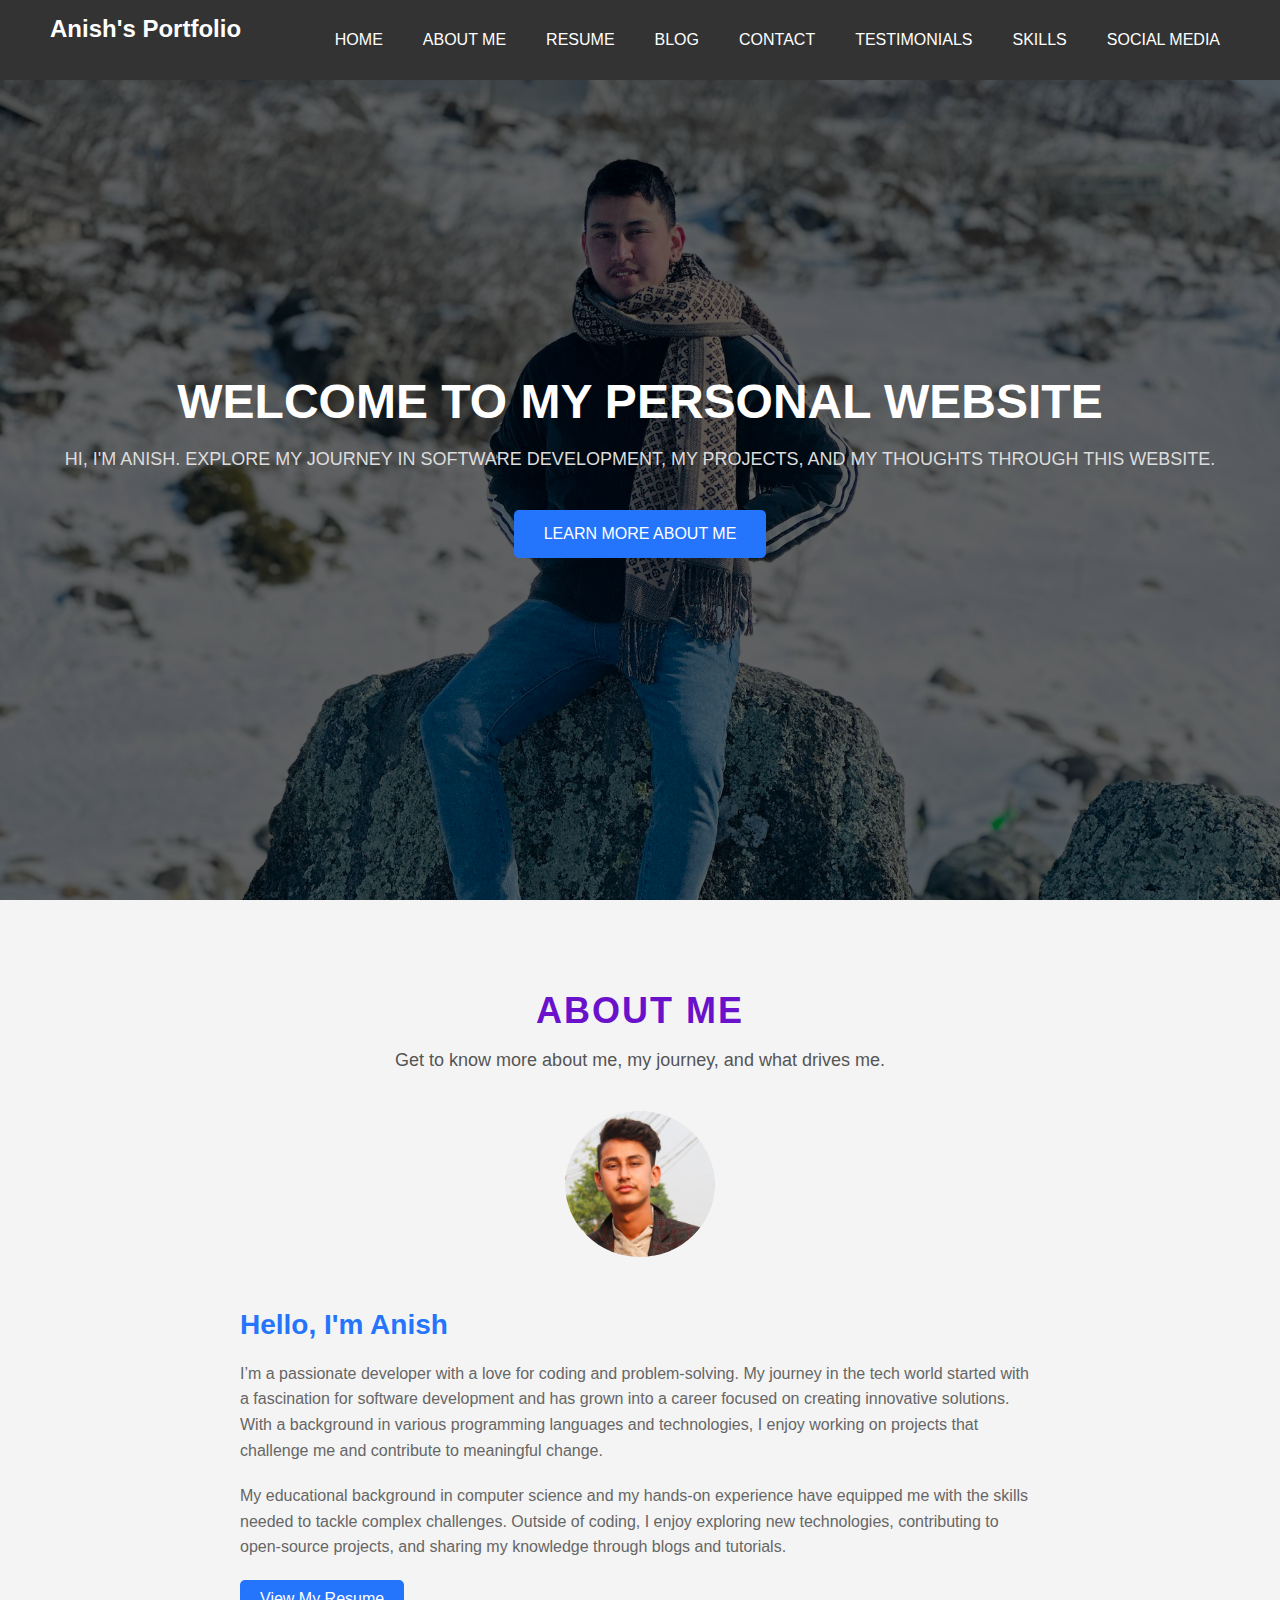
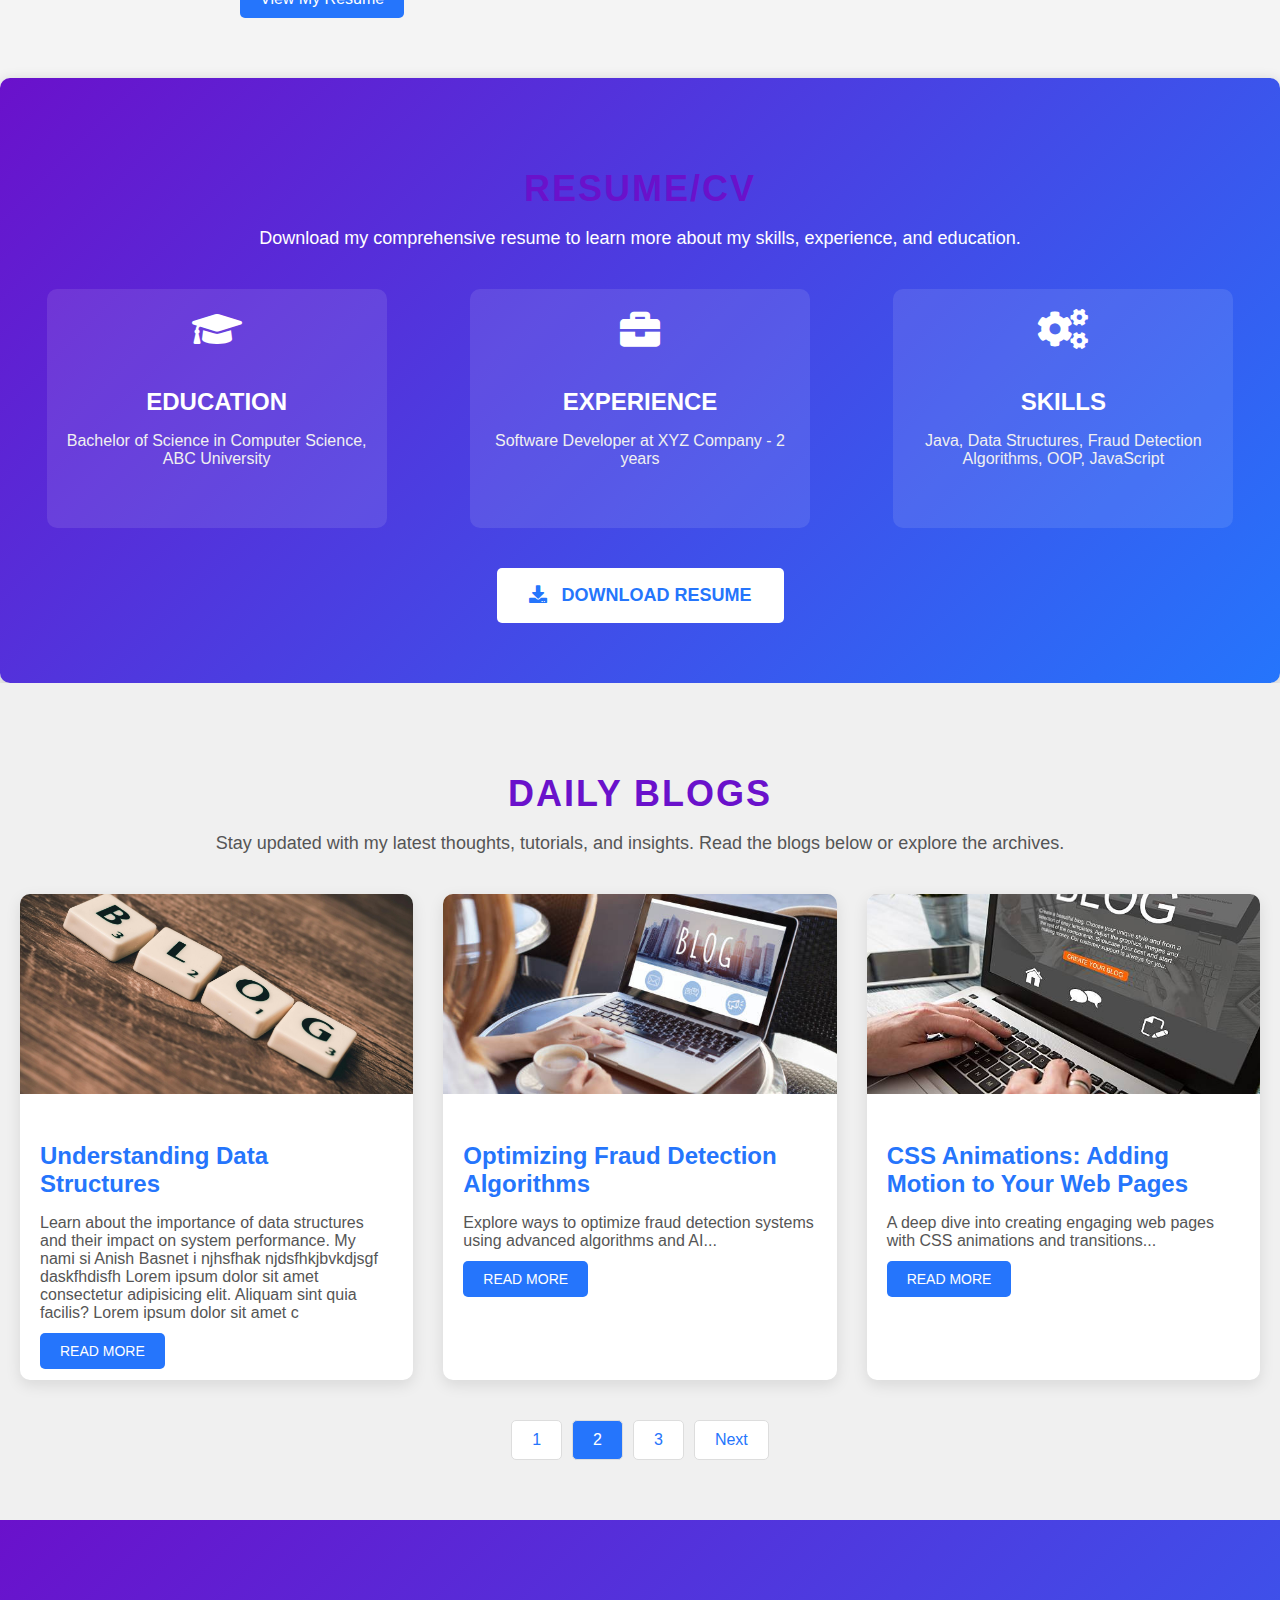
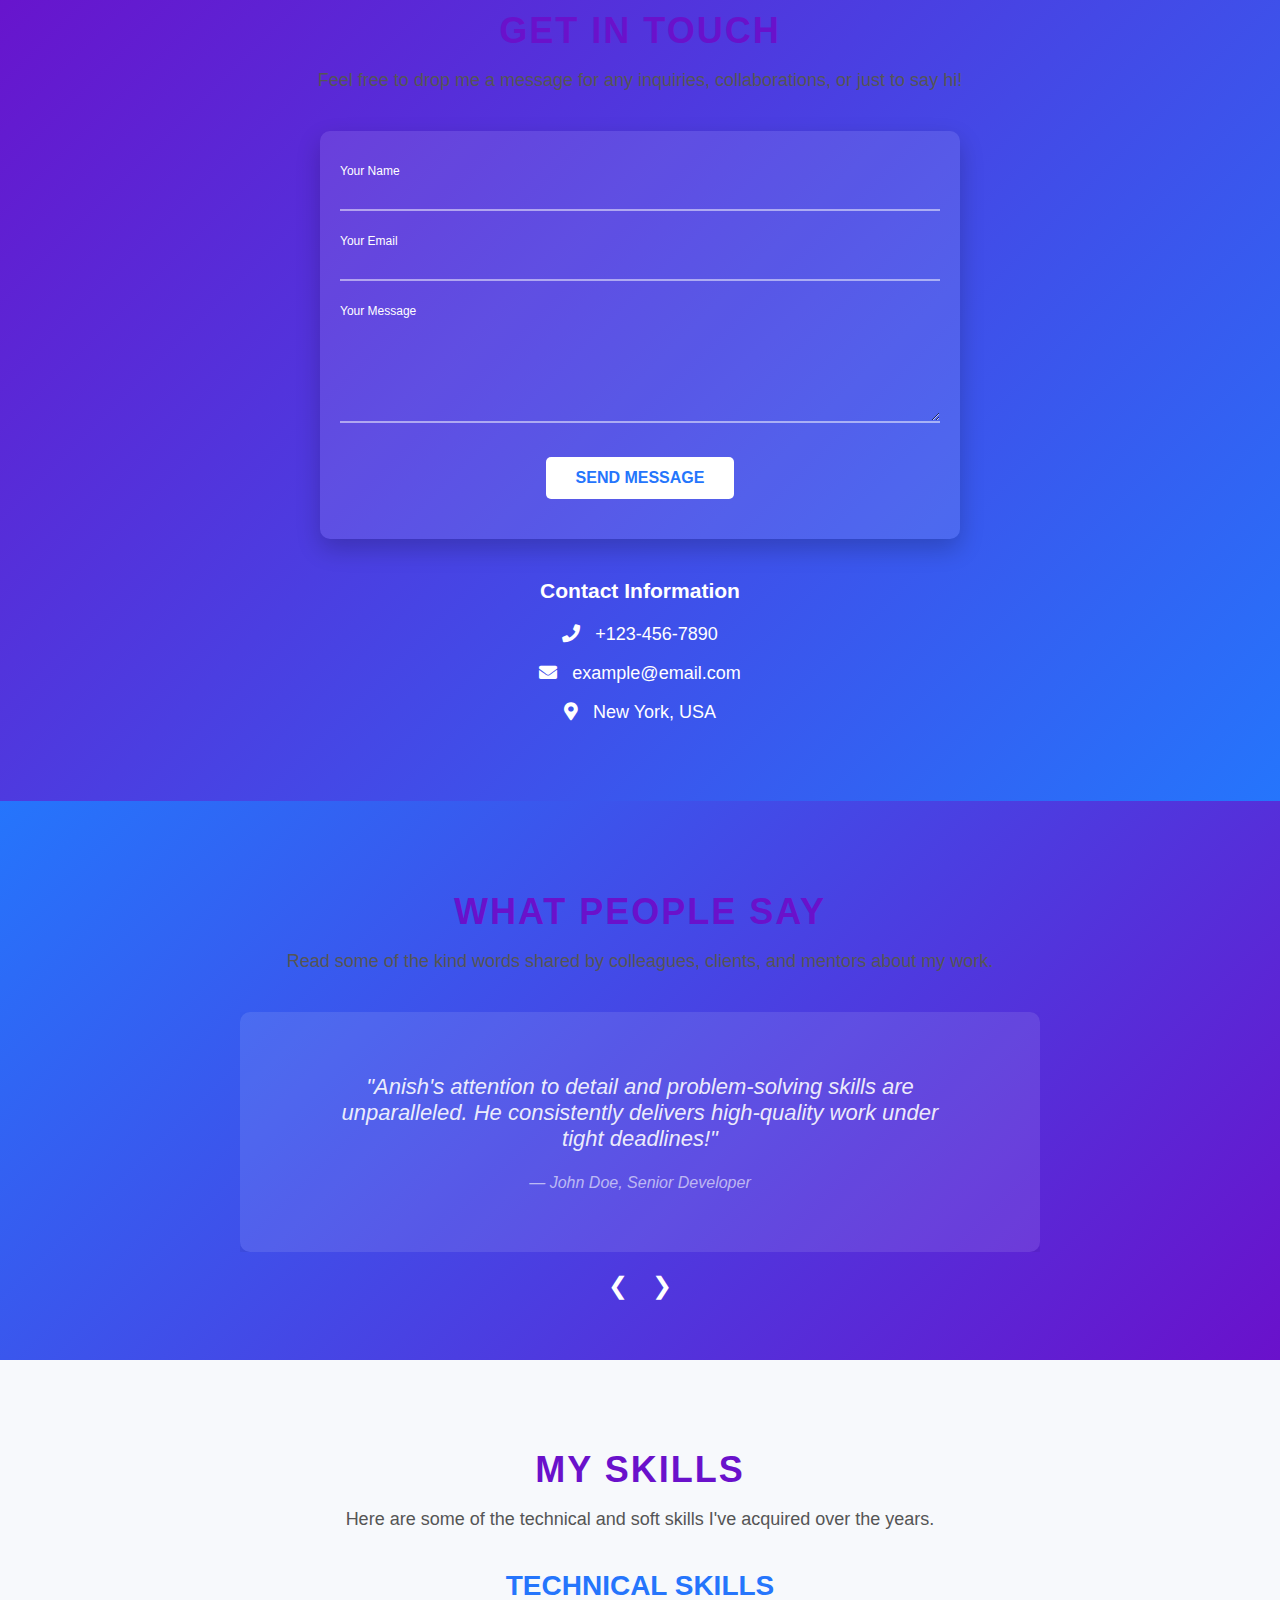
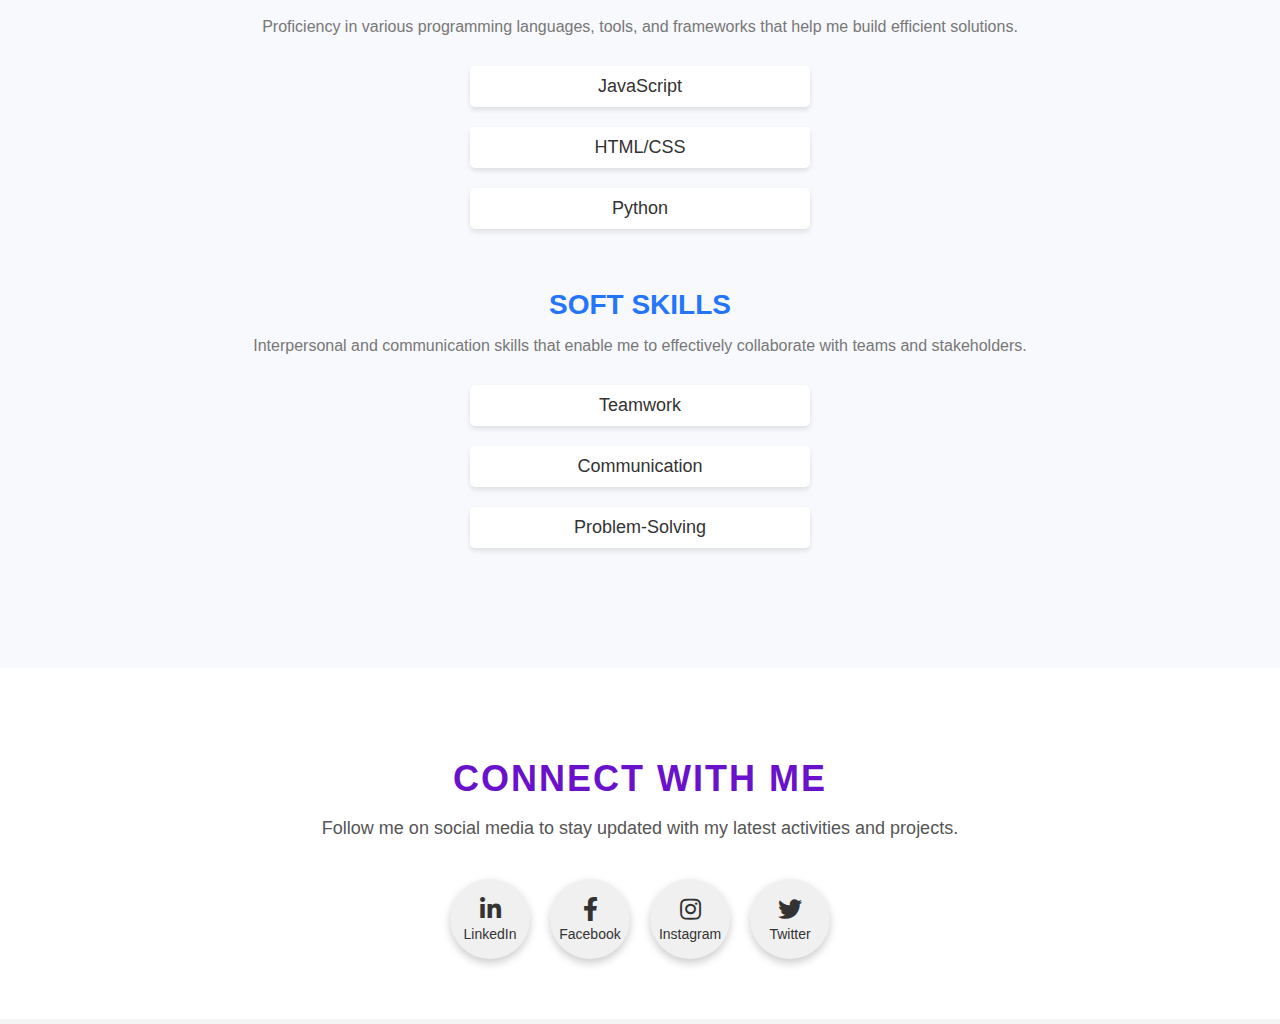
<file: index.html>
<!DOCTYPE html>
<html lang="en">
<head>
    <meta charset="UTF-8">
    <meta name="viewport" content="width=device-width, initial-scale=1.0">
    <title>Anish's Portfolio</title>
    <link rel="stylesheet" href="style.css">
    <script src="script.js" defer></script>
    <link rel="stylesheet" href="https://cdnjs.cloudflare.com/ajax/libs/font-awesome/5.15.4/css/all.min.css">

</head>
<body>

    <!-- Navigation Menu -->
    <header>
        <nav class="navbar">
            <div class="logo">Anish's Portfolio</div>
            <ul class="menu">
                <li><a href="#home">Home</a></li>
                <li><a href="#about">About Me</a></li>
                <li><a href="#resume">Resume</a></li>
                <li><a href="#blog">Blog</a></li>
                <li><a href="#contact">Contact</a></li>
                <li><a href="#testimonials">Testimonials</a></li>
                <li><a href="#skills">Skills</a></li>
                <li><a href="#social-media">Social Media</a></li>
            </ul>
        </nav>
    </header>

    <section id="home" class="home-section">
        <div class="overlay">
            <div class="intro-text">
                <h1>Welcome to My Personal Website</h1>
                <p>Hi, I'm Anish. Explore my journey in software development, my projects, and my thoughts through this website.</p>
                <a href="#about-me" class="cta-btn">Learn More About Me</a>
            </div>
        </div>
    </section>
    

    <section id="about-me" class="about-me-section">
        <div class="container">
            <h2 class="section-title">About Me</h2>
            <p class="section-description">Get to know more about me, my journey, and what drives me.</p>
            <div class="about-me-content">
                <div class="profile-picture">
                    <img src="pp3.jpg" alt="Profile Picture">
                </div>
                <div class="about-me-text">
                    <h3 class="section-subtitle">Hello, I'm Anish</h3>
                    <p class="bio-text">
                        I’m a passionate developer with a love for coding and problem-solving. My journey in the tech world started with a fascination for software development and has grown into a career focused on creating innovative solutions. With a background in various programming languages and technologies, I enjoy working on projects that challenge me and contribute to meaningful change.
                    </p>
                    <p class="bio-text">
                        My educational background in computer science and my hands-on experience have equipped me with the skills needed to tackle complex challenges. Outside of coding, I enjoy exploring new technologies, contributing to open-source projects, and sharing my knowledge through blogs and tutorials.
                    </p>
                    <a href="path-to-your-resume.pdf" target="_blank" class="resume-link">View My Resume</a>
                </div>
            </div>
        </div>
    </section>
    
    <section id="resume" class="section resume">
        <div class="resume-content">
            <h2 class="section-title">Resume/CV</h2>
            <p>Download my comprehensive resume to learn more about my skills, experience, and education.</p>
            
            <!-- Decorative Resume Highlights -->
            <div class="resume-highlights">
                <div class="highlight">
                    <i class="fas fa-graduation-cap highlight-icon"></i>
                    <h3>Education</h3>
                    <p>Bachelor of Science in Computer Science, ABC University</p>
                </div>
                <div class="highlight">
                    <i class="fas fa-briefcase highlight-icon"></i>
                    <h3>Experience</h3>
                    <p>Software Developer at XYZ Company - 2 years</p>
                </div>
                <div class="highlight">
                    <i class="fas fa-cogs highlight-icon"></i>
                    <h3>Skills</h3>
                    <p>Java, Data Structures, Fraud Detection Algorithms, OOP, JavaScript</p>
                </div>
            </div>
            
            <!-- Interactive Resume Download Button -->
            <a href="resume.pdf" download class="resume-download-btn">
                <i class="fas fa-download"></i> Download Resume
            </a>
        </div>
    </section>
    

    <section id="blog" class="section blog">
        <div class="container">
            <h2 class="section-title">Daily Blogs</h2>
            <p class="section-description">Stay updated with my latest thoughts, tutorials, and insights. Read the blogs below or explore the archives.</p>
    
            <!-- Blog Cards Grid -->
            <div class="blog-grid">
                <article class="blog-post">
                    <img src="b1.jpg" alt="Blog Post 1" class="blog-image">
                    <div class="blog-content">
                        <h3 class="blog-title">Understanding Data Structures</h3>
                        <p class="blog-excerpt">Learn about the importance of data structures and their impact on system performance. My nami si Anish Basnet i njhsfhak njdsfhkjbvkdjsgf daskfhdisfh Lorem ipsum dolor sit amet consectetur adipisicing elit. Aliquam sint quia facilis? Lorem ipsum dolor sit amet c</p>
                        <a href="#" class="read-more-btn">Read More</a>
                    </div>
                </article>
    
                <article class="blog-post">
                    <img src="b2.jpg" alt="Blog Post 2" class="blog-image">
                    <div class="blog-content">
                        <h3 class="blog-title">Optimizing Fraud Detection Algorithms</h3>
                        <p class="blog-excerpt">Explore ways to optimize fraud detection systems using advanced algorithms and AI...</p>
                        <a href="#" class="read-more-btn">Read More</a>
                    </div>
                </article>
    
                <article class="blog-post">
                    <img src="b3.jpg" alt="Blog Post 3" class="blog-image">
                    <div class="blog-content">
                        <h3 class="blog-title">CSS Animations: Adding Motion to Your Web Pages</h3>
                        <p class="blog-excerpt">A deep dive into creating engaging web pages with CSS animations and transitions...</p>
                        <a href="#" class="read-more-btn">Read More</a>
                    </div>
                </article>
            </div>
    
            <!-- Pagination -->
            <div class="pagination">
                <a href="#" class="page-link">1</a>
                <a href="#" class="page-link active">2</a>
                <a href="#" class="page-link">3</a>
                <a href="#" class="page-link">Next</a>
            </div>
        </div>
    </section>
    

    <section id="contact" class="section contact">
        <div class="container">
            <h2 class="section-title">Get in Touch</h2>
            <p class="section-description">Feel free to drop me a message for any inquiries, collaborations, or just to say hi!</p>
    
            <!-- Contact Form -->
            <div class="contact-form-container">
                <form class="contact-form">
                    <div class="input-group">
                        <input type="text" id="name" name="name" required>
                        <label for="name">Your Name</label>
                    </div>
                    <div class="input-group">
                        <input type="email" id="email" name="email" required>
                        <label for="email">Your Email</label>
                    </div>
                    <div class="input-group">
                        <textarea id="message" name="message" rows="5" required></textarea>
                        <label for="message">Your Message</label>
                    </div>
                    <button type="submit" class="send-btn">Send Message</button>
                </form>
            </div>
    
            <!-- Contact Details -->
            <div class="contact-info">
                <h3>Contact Information</h3>
                <p><i class="fas fa-phone"></i> +123-456-7890</p>
                <p><i class="fas fa-envelope"></i> example@email.com</p>
                <p><i class="fas fa-map-marker-alt"></i> New York, USA</p>
            </div>
        </div>
    </section>
    
    <section id="testimonials" class="section testimonials">
        <div class="container">
            <h2 class="section-title">What People Say</h2>
            <p class="section-description">Read some of the kind words shared by colleagues, clients, and mentors about my work.</p>
    
            <!-- Testimonial Slider -->
            <div class="testimonial-slider">
                <div class="testimonial-slide active">
                    <blockquote>
                        <p>"Anish's attention to detail and problem-solving skills are unparalleled. He consistently delivers high-quality work under tight deadlines!"</p>
                        <footer>— John Doe, Senior Developer</footer>
                    </blockquote>
                </div>
    
                <div class="testimonial-slide">
                    <blockquote>
                        <p>"Working with Anish has been an absolute pleasure. His ability to understand complex requirements and deliver excellent solutions is truly impressive."</p>
                        <footer>— Jane Smith, Project Manager</footer>
                    </blockquote>
                </div>
    
                <div class="testimonial-slide">
                    <blockquote>
                        <p>"Anish has a deep understanding of modern web technologies. His creative approach has added immense value to our projects."</p>
                        <footer>— Michael Lee, CTO</footer>
                    </blockquote>
                </div>
            </div>
    
            <!-- Slider Controls -->
            <div class="testimonial-controls">
                <span class="control prev" onclick="prevSlide()">&#10094;</span>
                <span class="control next" onclick="nextSlide()">&#10095;</span>
            </div>
        </div>
    </section>
    

    <section id="skills" class="skills-section">
        <div class="container">
            <h2 class="section-title">My Skills</h2>
            <p class="section-description">Here are some of the technical and soft skills I've acquired over the years.</p>
    
            <!-- Skills Categories -->
            <div class="skills-category">
                <h3 class="skills-heading">Technical Skills</h3>
                <p class="skills-description">Proficiency in various programming languages, tools, and frameworks that help me build efficient solutions.</p>
                <!-- List of Skills -->
                <ul class="skills-list">
                    <li class="skill-item">JavaScript</li>
                    <li class="skill-item">HTML/CSS</li>
                    <li class="skill-item">Python</li>
                </ul>
            </div>
    
            <div class="skills-category">
                <h3 class="skills-heading">Soft Skills</h3>
                <p class="skills-description">Interpersonal and communication skills that enable me to effectively collaborate with teams and stakeholders.</p>
                <!-- List of Skills -->
                <ul class="skills-list">
                    <li class="skill-item">Teamwork</li>
                    <li class="skill-item">Communication</li>
                    <li class="skill-item">Problem-Solving</li>
                </ul>
            </div>
        </div>
    </section>

    <section id="social-media" class="social-media-section">
        <div class="container">
            <h2 class="section-title">Connect with Me</h2>
            <p class="section-description">Follow me on social media to stay updated with my latest activities and projects.</p>
            <div class="social-media-icons">
                <a href="https://www.linkedin.com/in/your-profile" target="_blank" class="social-icon linkedin">
                    <i class="fab fa-linkedin-in"></i>
                    <span>LinkedIn</span>
                </a>
                <a href="https://www.facebook.com/anish.basnet.581/" target="_blank" class="social-icon facebook">
                    <i class="fab fa-facebook-f"></i>
                    <span>Facebook</span>
                </a>
                <a href="https://www.instagram.com/anishbasnet__23/" target="_blank" class="social-icon instagram">
                    <i class="fab fa-instagram"></i>
                    <span>Instagram</span>
                </a>
                <a href="https://twitter.com/your-profile" target="_blank" class="social-icon twitter">
                    <i class="fab fa-twitter"></i>
                    <span>Twitter</span>
                </a>
            </div>
        </div>
    </section>
    

</body>
</html>
</file>
<file: style.css>
/* General Styles */
body {
    font-family: 'Roboto', sans-serif;
    background: #f4f4f4;
    color: #333;
    margin: 0;
    padding: 0;
    overflow-x: hidden;
}

header {
    background: #333;
    position: fixed;
    top: 0;
    width: 100%;
    z-index: 1000;
}

.navbar {
    display: flex;
    justify-content: space-between;
    padding: 15px 50px;
}

.logo {
    color: #fff;
    font-size: 24px;
    font-weight: bold;
}

.menu {
    list-style: none;
    display: flex;
}

.menu li {
    margin-left: 20px;
}

.menu li a {
    text-decoration: none;
    color: #fff;
    text-transform: uppercase;
    padding: 10px;
    transition: 0.3s;
}

.menu li a:hover {
    background-color: #2575fc;
    border-radius: 5px;
}

/* Home Section */
.home-section {
    background-image: url('pp1.jpg');
    background-size: cover;
    background-position: center;
    background-repeat: no-repeat;
    height: 100vh;
    display: flex;
    align-items: center;
    justify-content: center;
    position: relative;
}

/* Overlay */
.overlay {
    background-color: rgba(0, 0, 0, 0.6); /* Dark overlay */
    width: 100%;
    height: 100%;
    display: flex;
    align-items: center;
    justify-content: center;
    text-align: center;
}

/* Intro Text */
.intro-text {
    color: white;
    font-family: 'Arial', sans-serif;
    text-transform: uppercase;
    animation: fadeIn 1.5s ease-in-out;
}

.intro-text h1 {
    font-size: 48px;
    margin-bottom: 20px;
}

.intro-text p {
    font-size: 18px;
    margin-bottom: 40px;
    color: #ddd;
}

/* CTA Button */
.cta-btn {
    display: inline-block;
    padding: 15px 30px;
    background-color: #2575fc;
    color: white;
    border-radius: 5px;
    text-decoration: none;
    font-size: 16px;
    transition: background-color 0.3s ease, transform 0.3s ease;
}

.cta-btn:hover {
    background-color: #6a11cb;
    transform: scale(1.05);
}

/* Animation */
@keyframes fadeIn {
    from {
        opacity: 0;
    }
    to {
        opacity: 1;
    }
}

/* Skill Bars */
.skill-bar {
    margin: 20px 0;
}

.progress {
    background-color: #f4f4f4;
    border-radius: 20px;
    position: relative;
}

.progress-done {
    background: linear-gradient(to right, #6a11cb, #2575fc);
    border-radius: 20px;
    height: 25px;
    width: 0;
    opacity: 0;
    transition: 1s ease 0.3s;
}

[data-done] {
    width: calc(var(--done) + '%');
    opacity: 1;
}

/* Resume Section Styles */
.resume-content {
    background: linear-gradient(135deg, #6a11cb, #2575fc);
    color: white;
    text-align: center;
    padding: 60px 20px;
    border-radius: 10px;
    box-shadow: 0 4px 15px rgba(0, 0, 0, 0.2);
}

.section-title {
    font-size: 36px;
    margin-bottom: 20px;
    letter-spacing: 2px;
    text-transform: uppercase;
}

.resume-content p {
    font-size: 18px;
    margin-bottom: 40px;
}

/* Resume Highlights Section */
.resume-highlights {
    display: flex;
    justify-content: space-around;
    align-items: flex-start;
    flex-wrap: wrap;
    gap: 30px;
    margin-bottom: 40px;
}

.highlight {
    background-color: rgba(255, 255, 255, 0.1);
    padding: 20px;
    border-radius: 10px;
    width: 300px;
    transition: transform 0.3s, background-color 0.3s;
}

.highlight:hover {
    background-color: rgba(255, 255, 255, 0.2);
    transform: scale(1.05);
}

.highlight-icon {
    font-size: 40px;
    margin-bottom: 15px;
    color: #fff;
}

.highlight h3 {
    font-size: 24px;
    margin-bottom: 10px;
    text-transform: uppercase;
    color: #fff;
}

.highlight p {
    font-size: 16px;
    color: #f0f0f0;
}

/* Interactive Download Button */
.resume-download-btn {
    background-color: #fff;
    color: #2575fc;
    padding: 15px 30px;
    font-size: 18px;
    text-transform: uppercase;
    font-weight: bold;
    border: 2px solid transparent;
    border-radius: 5px;
    transition: background-color 0.4s, transform 0.4s, border-color 0.4s;
    text-decoration: none;
    display: inline-block;
}

.resume-download-btn i {
    margin-right: 10px;
}

.resume-download-btn:hover {
    background-color: transparent;
    color: #fff;
    border-color: #fff;
    transform: translateY(-5px);
}

.resume-download-btn:active {
    transform: scale(0.95);
}

/* Blog Section Styling */
.blog {
    background: #f0f0f0;
    padding: 60px 20px;
    color: #333;
}

.section-title {
    font-size: 36px;
    text-align: center;
    margin-bottom: 20px;
}

.section-description {
    text-align: center;
    margin-bottom: 40px;
    font-size: 18px;
    color: #555;
}

/* Blog Grid */
.blog-grid {
    display: grid;
    grid-template-columns: repeat(auto-fill, minmax(300px, 1fr));
    gap: 30px;
}

.blog-post {
    background: #fff;
    border-radius: 10px;
    box-shadow: 0 5px 15px rgba(0, 0, 0, 0.1);
    overflow: hidden;
    transition: transform 0.3s, box-shadow 0.3s;
}

.blog-post:hover {
    transform: scale(1.05);
    box-shadow: 0 8px 20px rgba(0, 0, 0, 0.2);
}

.blog-image {
    width: 100%;
    height: 200px;
    object-fit: cover;
    transition: filter 0.3s;
}

.blog-post:hover .blog-image {
    filter: brightness(0.8);
}

.blog-content {
    padding: 20px;
}

.blog-title {
    font-size: 24px;
    margin-bottom: 10px;
    color: #2575fc;
}

.blog-excerpt {
    font-size: 16px;
    color: #555;
    margin-bottom: 20px;
}

.read-more-btn {
    background: #2575fc;
    color: #fff;
    padding: 10px 20px;
    text-transform: uppercase;
    font-size: 14px;
    border-radius: 5px;
    text-decoration: none;
    transition: background 0.3s;
}

.read-more-btn:hover {
    background: #6a11cb;
}

/* Pagination */
.pagination {
    display: flex;
    justify-content: center;
    margin-top: 40px;
}

.page-link {
    background: #fff;
    border: 1px solid #ddd;
    padding: 10px 20px;
    margin: 0 5px;
    border-radius: 5px;
    color: #2575fc;
    text-decoration: none;
    transition: background 0.3s, color 0.3s;
}

.page-link.active {
    background: #2575fc;
    color: #fff;
}

.page-link:hover {
    background: #6a11cb;
    color: #fff;
}

/* Contact Section */
.contact {
    background: linear-gradient(135deg, #6a11cb, #2575fc);
    color: white;
    padding: 60px 20px;
    text-align: center;
}

.section-title {
    font-size: 36px;
    text-transform: uppercase;
    margin-bottom: 20px;
}

.section-description {
    font-size: 18px;
    margin-bottom: 40px;
    color: rgba(255, 255, 255, 0.8);
}

/* Contact Form Styling */
.contact-form-container {
    background-color: rgba(255, 255, 255, 0.1);
    border-radius: 10px;
    padding: 40px 20px;
    margin-bottom: 40px;
    box-shadow: 0 10px 25px rgba(0, 0, 0, 0.2);
    max-width: 600px;
    margin: 0 auto;
    position: relative;
    animation: fadeIn 1s ease-in-out;
}

/* Input Group Styling */
.input-group {
    position: relative;
    margin-bottom: 30px;
}

.input-group input,
.input-group textarea {
    background: transparent;
    border: 0;
    border-bottom: 2px solid rgba(255, 255, 255, 0.5);
    width: 100%;
    padding: 10px 0;
    color: white;
    font-size: 16px;
    transition: border-color 0.3s;
}

.input-group input:focus,
.input-group textarea:focus {
    border-color: #fff;
    outline: none;
}

.input-group label {
    position: absolute;
    top: 50%;
    left: 0;
    transform: translateY(-50%);
    color: rgba(255, 255, 255, 0.5);
    font-size: 16px;
    pointer-events: none;
    transition: top 0.3s, font-size 0.3s, color 0.3s;
}

.input-group input:focus + label,
.input-group textarea:focus + label,
.input-group input:not(:placeholder-shown) + label,
.input-group textarea:not(:placeholder-shown) + label {
    top: 0;
    font-size: 12px;
    color: #fff;
}

/* Send Button */
.send-btn {
    background: #fff;
    color: #2575fc;
    padding: 12px 30px;
    font-size: 16px;
    font-weight: bold;
    border: none;
    border-radius: 5px;
    text-transform: uppercase;
    cursor: pointer;
    transition: background 0.3s, transform 0.3s;
}

.send-btn:hover {
    background: #6a11cb;
    color: #fff;
    transform: translateY(-3px);
}

/* Contact Info */
.contact-info {
    font-size: 18px;
    margin-top: 40px;
}

.contact-info i {
    margin-right: 10px;
    color: #fff;
}

/* Fade-In Animation */
@keyframes fadeIn {
    0% {
        opacity: 0;
        transform: translateY(50px);
    }
    100% {
        opacity: 1;
        transform: translateY(0);
    }
}

/* Testimonials Section */
.testimonials {
    background: linear-gradient(135deg, #2575fc, #6a11cb);
    color: white;
    padding: 60px 20px;
    text-align: center;
}

.section-title {
    font-size: 36px;
    text-transform: uppercase;
    margin-bottom: 20px;
}

.section-description {
    font-size: 18px;
    margin-bottom: 40px;
    color: rgba(255, 255, 255, 0.8);
}

/* Testimonial Slider */
.testimonial-slider {
    position: relative;
    max-width: 800px;
    margin: 0 auto;
    overflow: hidden;
}

.testimonial-slide {
    display: none;
    padding: 40px;
    background: rgba(255, 255, 255, 0.1);
    border-radius: 10px;
    box-shadow: 0 10px 20px rgba(0, 0, 0, 0.1);
    animation: fadeIn 1s ease-in-out;
}

.testimonial-slide.active {
    display: block;
}

blockquote {
    font-size: 22px;
    font-style: italic;
    color: rgba(255, 255, 255, 0.9);
    margin-bottom: 20px;
}

blockquote footer {
    font-size: 16px;
    color: rgba(255, 255, 255, 0.6);
}

/* Slider Controls */
.testimonial-controls {
    margin-top: 20px;
}

.control {
    cursor: pointer;
    color: #fff;
    font-size: 24px;
    margin: 0 10px;
    transition: color 0.3s;
}

.control:hover {
    color: rgba(255, 255, 255, 0.7);
}

/* Animation */
@keyframes fadeIn {
    0% {
        opacity: 0;
        transform: translateY(20px);
    }
    100% {
        opacity: 1;
        transform: translateY(0);
    }
}

/* Skills Section */
.skills-section {
    background-color: #f7f9fc;
    padding: 60px 20px;
    text-align: center;
    color: #333;
}

.section-title {
    font-size: 36px;
    text-transform: uppercase;
    margin-bottom: 10px;
    color: #6a11cb;
}

.section-description {
    font-size: 18px;
    margin-bottom: 40px;
    color: #555;
}

.skills-category {
    margin-bottom: 50px;
}

.skills-heading {
    font-size: 28px;
    margin-bottom: 10px;
    text-transform: uppercase;
    color: #2575fc;
}

.skills-description {
    font-size: 16px;
    margin-bottom: 20px;
    color: #777;
}

/* Skills List */
.skills-list {
    list-style: none;
    padding: 0;
    margin: 0;
    display: flex;
    flex-direction: column;
    align-items: center;
}

.skill-item {
    font-size: 18px;
    background: #fff;
    padding: 10px 20px;
    border-radius: 5px;
    margin: 10px 0;
    box-shadow: 0 3px 5px rgba(0, 0, 0, 0.1);
    transition: background-color 0.3s, transform 0.3s;
    width: 80%;
    max-width: 300px;
}

.skill-item:hover {
    background-color: #2575fc;
    color: white;
    transform: scale(1.05);
}

/* Social Media Section */
.social-media-section {
    background-color: #ffffff;
    padding: 60px 20px;
    text-align: center;
    color: #333;
}

.section-title {
    font-size: 36px;
    text-transform: uppercase;
    margin-bottom: 10px;
    color: #6a11cb;
}

.section-description {
    font-size: 18px;
    margin-bottom: 40px;
    color: #555;
}

/* Social Media Icons */
.social-media-icons {
    display: flex;
    justify-content: center;
    gap: 20px;
}

.social-icon {
    display: flex;
    flex-direction: column;
    align-items: center;
    justify-content: center;
    width: 80px;
    height: 80px;
    background: #f0f0f0;
    border-radius: 50%;
    box-shadow: 0 4px 8px rgba(0, 0, 0, 0.2);
    transition: background-color 0.3s, transform 0.3s, box-shadow 0.3s;
    color: #333;
    text-decoration: none;
}

.social-icon i {
    font-size: 24px;
    margin-bottom: 5px;
}

.social-icon span {
    font-size: 14px;
    font-weight: 500;
}

.social-icon:hover {
    background-color: #2575fc;
    color: white;
    transform: scale(1.1);
    box-shadow: 0 6px 12px rgba(0, 0, 0, 0.3);
}

/* Specific Icon Colors */
.social-icon.linkedin:hover {
    background-color: #0077b5;
}

.social-icon.facebook:hover {
    background-color: #1877f2;
}

.social-icon.instagram:hover {
    background-color: #c32aa3;
}

.social-icon.twitter:hover {
    background-color: #1da1f2;
}

/* About Me Section */
.about-me-section {
    background-color: #f4f4f4;
    padding: 60px 20px;
    text-align: center;
    color: #333;
}

.section-title {
    font-size: 36px;
    text-transform: uppercase;
    margin-bottom: 10px;
    color: #6a11cb;
}

.section-description {
    font-size: 18px;
    margin-bottom: 40px;
    color: #555;
}

/* About Me Content */
.about-me-content {
    display: flex;
    flex-direction: column;
    align-items: center;
    gap: 20px;
    animation: fadeIn 1.5s ease-in-out;
}

.profile-picture {
    position: relative;
    overflow: hidden;
    border-radius: 50%;
    width: 150px;
    height: 150px;
}

.profile-picture img {
    width: 100%;
    height: auto;
    border-radius: 50%;
    transition: transform 0.5s ease, box-shadow 0.5s ease;
}

.profile-picture:hover img {
    transform: scale(1.1);
    box-shadow: 0 8px 16px rgba(0, 0, 0, 0.3);
}

.about-me-text {
    max-width: 800px;
    margin: 0 auto;
    text-align: left;
    animation: slideIn 1.5s ease-in-out;
}

.section-subtitle {
    font-size: 28px;
    margin-bottom: 20px;
    color: #2575fc;
}

.bio-text {
    font-size: 16px;
    line-height: 1.6;
    color: #666;
    margin-bottom: 20px;
}

.resume-link {
    display: inline-block;
    padding: 10px 20px;
    background-color: #2575fc;
    color: white;
    border-radius: 5px;
    text-decoration: none;
    font-size: 16px;
    font-weight: 500;
    transition: background-color 0.3s ease, transform 0.3s ease;
}

.resume-link:hover {
    background-color: #6a11cb;
    transform: scale(1.05);
}

/* Animations */
@keyframes fadeIn {
    from {
        opacity: 0;
    }
    to {
        opacity: 1;
    }
}

@keyframes slideIn {
    from {
        transform: translateY(20px);
        opacity: 0;
    }
    to {
        transform: translateY(0);
        opacity: 1;
    }
}
</file>
